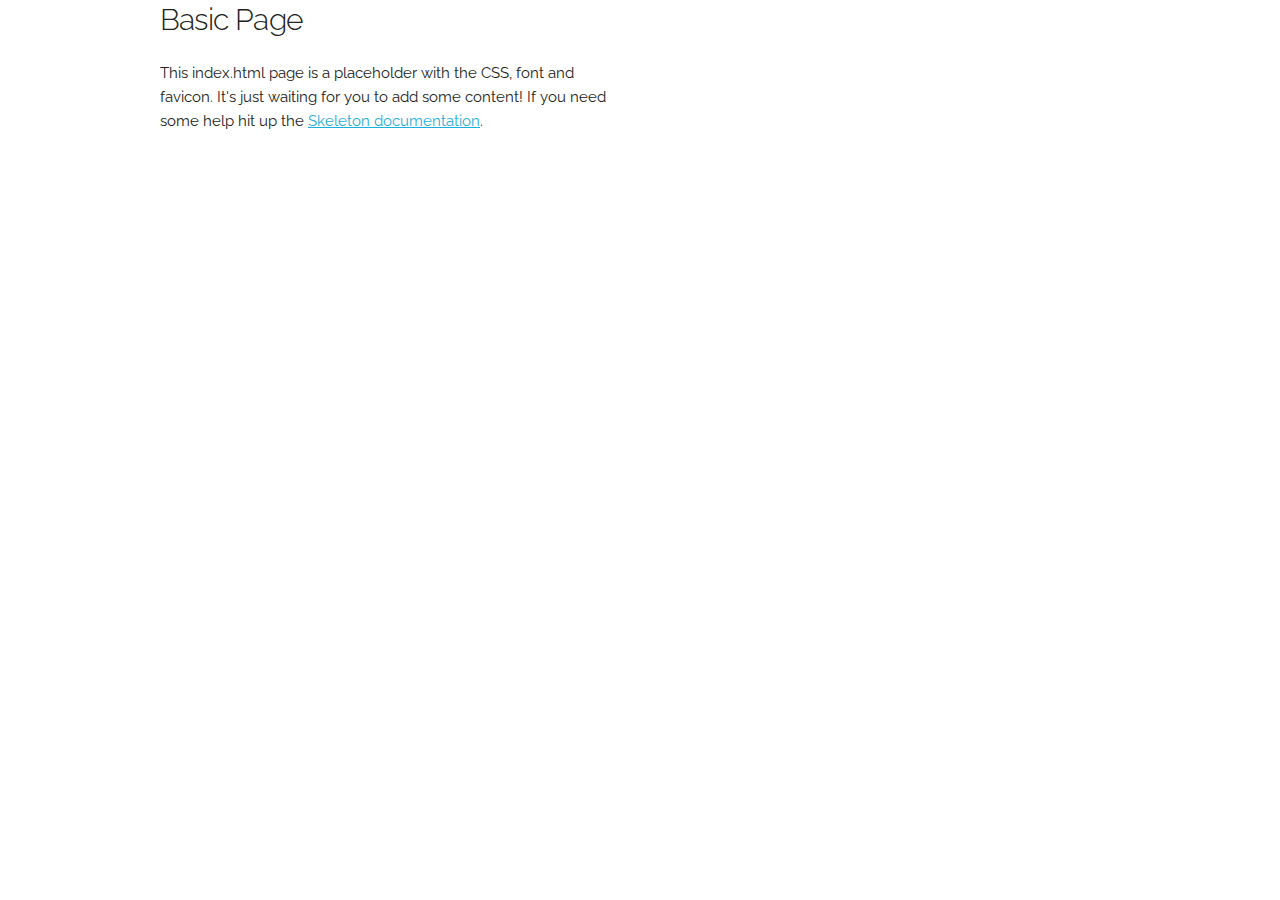
<file: skeleton-custom/index.html>
<!DOCTYPE html>
<html lang="en">
<head>

  <!-- Basic Page Needs
  –––––––––––––––––––––––––––––––––––––––––––––––––– -->
  <meta charset="utf-8">
  <title>Your page title here :)</title>
  <meta name="description" content="">
  <meta name="author" content="">

  <!-- Mobile Specific Metas
  –––––––––––––––––––––––––––––––––––––––––––––––––– -->
  <meta name="viewport" content="width=device-width, initial-scale=1">

  <!-- FONT
  –––––––––––––––––––––––––––––––––––––––––––––––––– -->
  <link href="//fonts.googleapis.com/css?family=Raleway:400,300,600" rel="stylesheet" type="text/css">

  <!-- CSS
  –––––––––––––––––––––––––––––––––––––––––––––––––– -->
  <link rel="stylesheet" href="css/normalize.css">
  <link rel="stylesheet" href="css/skeleton.css">

  <!-- Favicon
  –––––––––––––––––––––––––––––––––––––––––––––––––– -->
  <link rel="icon" type="image/png" href="images/favicon.png">

</head>
<body>

  <!-- Primary Page Layout
  –––––––––––––––––––––––––––––––––––––––––––––––––– -->
  <section id="header">
    <div class="container">
      <div class="row">
        <div class="one-half column">
          <h4>Basic Page</h4>
          <p>This index.html page is a placeholder with the CSS, font and favicon. It's just waiting for you to add some content! If you need some help hit up the <a href="http://www.getskeleton.com">Skeleton documentation</a>.</p>
        </div>
      </div>
    </div>
  </section>

<!-- End Document
  –––––––––––––––––––––––––––––––––––––––––––––––––– -->
</body>
</html>
</file>
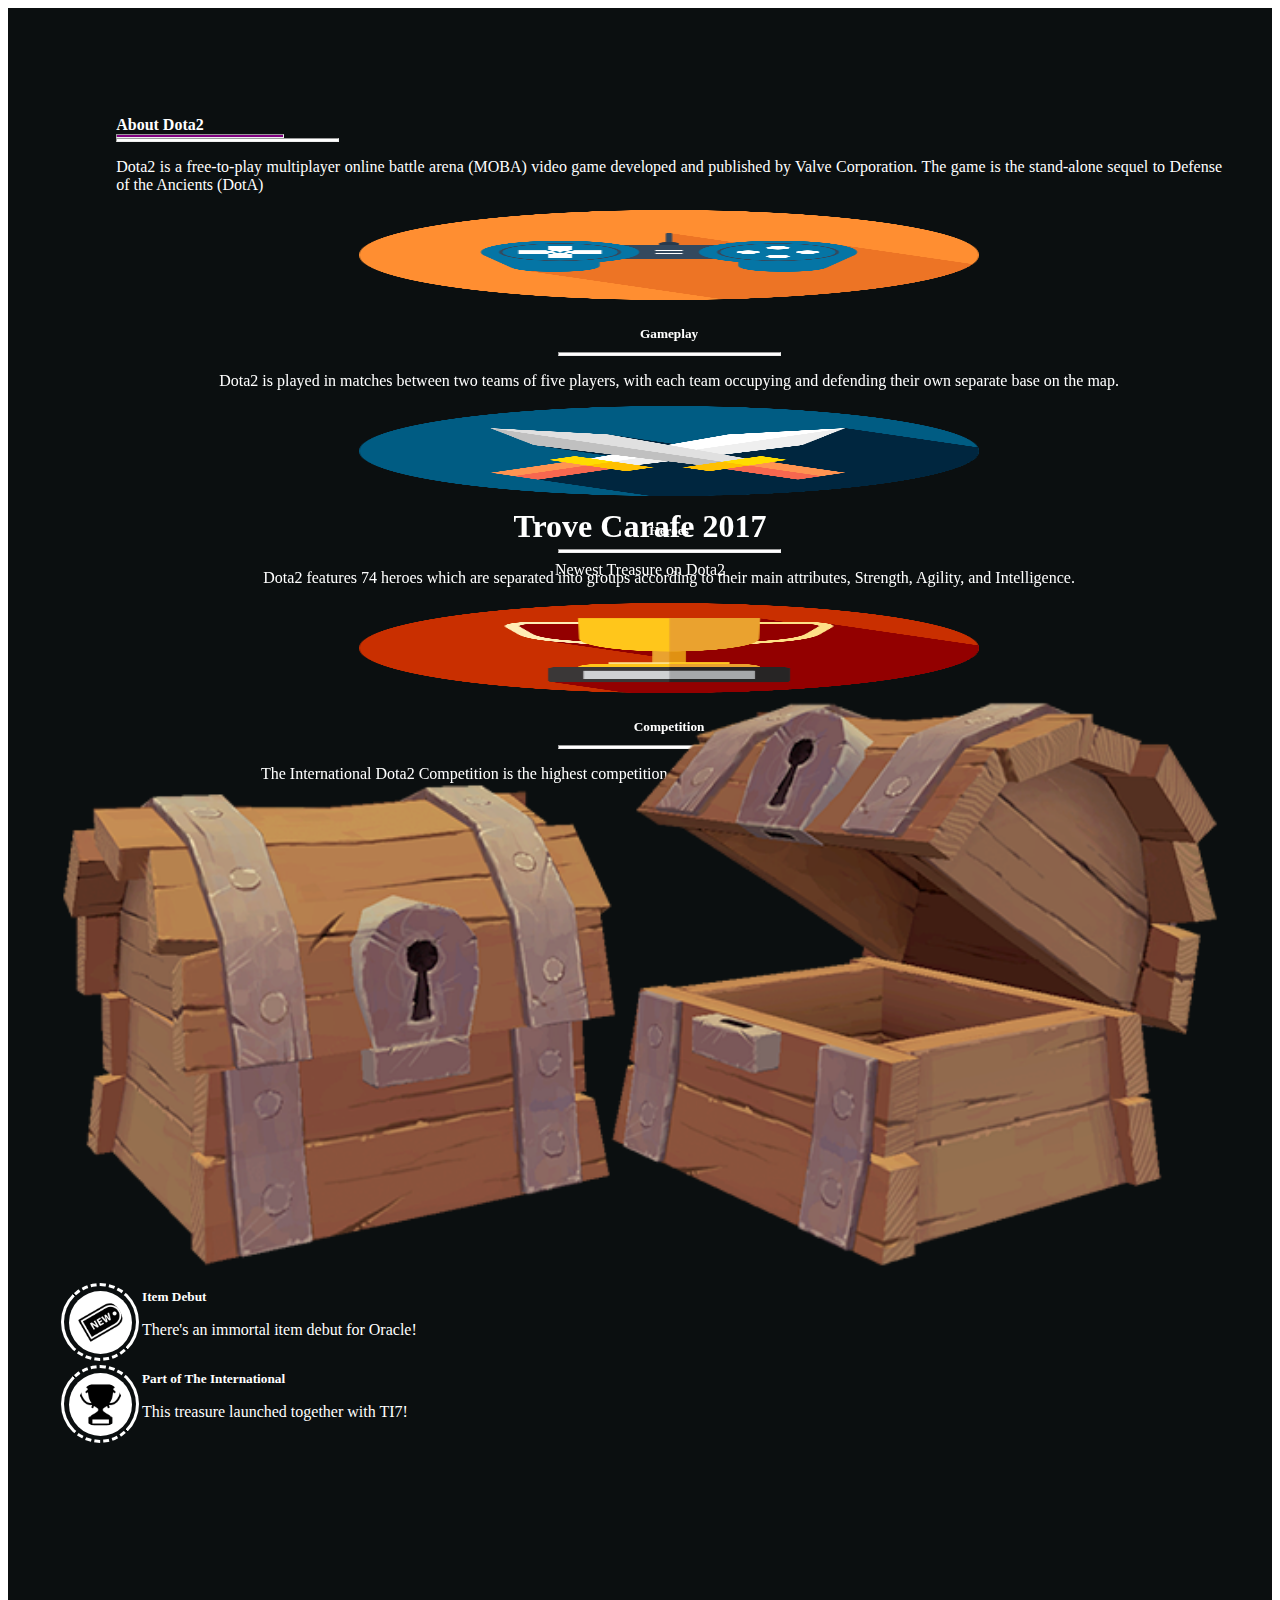
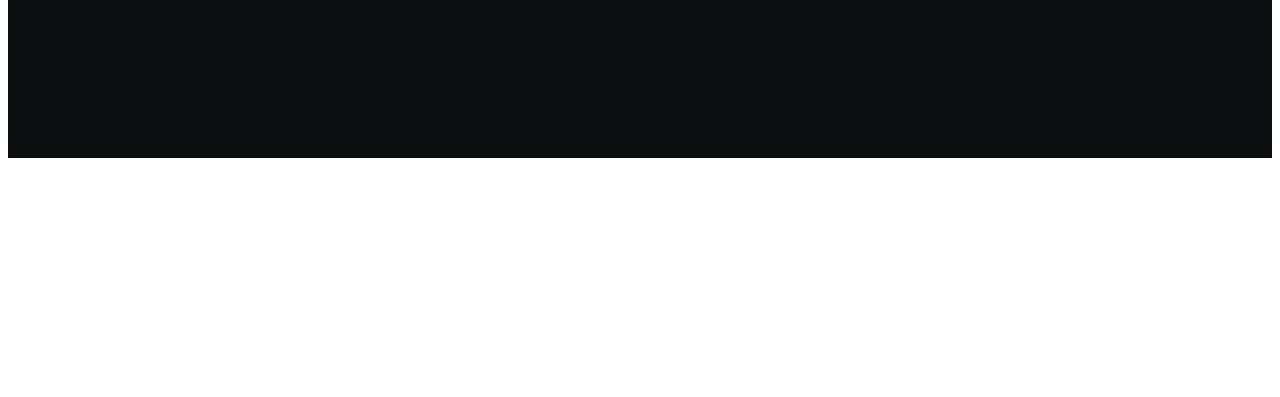
<file: page1.html>
<!DOCTYPE html>
<html lang="en">
<head>
  <script src="js/page1.js"></script>
  <link rel="stylesheet" href="css/page1.css">
  <script src="bower_components/scrollreveal/dist/scrollreveal.js"></script>
  <script src="bower_components/scrollreveal/dist/scrollreveal.min.js"></script>
 </head>
<body >

<!-- Primary Page Layout
–––––––––––––––––––––––––––––––––––––––––––––––––– -->

    <section id="aboutDota">
            <div class="row" style="margin-top:5%;margin-left:5%">
                <div class="three columns color forReveal" id="main">
                  <h4 class="main-title" id="mainTitle" style="margin-bottom:0">About Dota2</h4>
                  <hr class="garis" id="maingaris1" style="width:15%; margin:0;background:purple;height:2px"></hr>
                  <hr class="garis" id="maingaris2" style="margin-left:0; margin-top:0"></hr>
                      <p style="text-align:justify">Dota2 is a free-to-play multiplayer online battle arena (MOBA) video game developed and published by Valve Corporation.
                      The game is the stand-alone sequel to Defense of the Ancients (DotA)</p>
                </div>

                <div class="three columns color forReveal" style="text-align:center" id="gameplay">
                    <img src="images/gameplay.png" class="icon" id="gameplayimage">
                    <h5 class="sub-title" id="gameplaytitle">Gameplay</h5>
                    <hr class="garis" id="gameplaygaris"></hr>
                    <p>Dota2 is played in matches between two teams of five players, with each team occupying and defending their own separate base on the map.</p>
                </div>

                <div class="three columns color forReveal" id="heroesxxx" style="text-align:center">
                    <img src="images/heroes.png" class="icon" id="heroesimage">
                    <h5 class="sub-title" id="heroestitle">Heroes</h5>
                    <hr class="garis" id="heroesgaris"></hr>
                    <p>Dota2 features 74 heroes which are separated into groups according to their main attributes, Strength, Agility, and Intelligence. </p>
                </div>

                <div class="three columns color forReveal" style="text-align:center" id="competition">
                    <img src="images/throphy.png" class="icon" id="competitionimage">
                    <h5 class="sub-title" id="competitiontitle">Competition</h5>
                    <hr class="garis" id="competitiongaris"></hr>
                    <p>The International Dota2 Competition is the highest competition in the world and the prize pool is more than USD $20 Millions.</p>
                </div>
            </div>
    </section>

    <section id="treasure">
              <div class="twelve columns color forReveal" style="text-align:center" id="trove">
                <h1 class="text-title">Trove Carafe 2017</h1>
                <p style="margin-bottom:5%">Newest Treasure on Dota2</p>
              </div>

              <div class="row">
              <div class="seven columns forReveal" id="kotak">
                <img src="images/carafe.png" id="keepMoving">
              </div>

              <div class="five columns color">
                <table class="u-full-width">

                <tr id="item" class="forReveal">
                  <td style="text-align:center"> <!--inget ganti pake absolute -->
                    <div class="circle" id="circleitem">
                        <img src="images/new.png" class="inner" id="inneritem">
                    </div>
                  </td>

                  <td class="padL">
                    <h5>Item Debut</h5>
                    <p>There's an immortal item debut for Oracle!</p>
                  </td>
                </tr>

                <tr id="part" class="forReveal">
                  <td style="text-align:center">

                    <div class="circle">
                        <img src="images/trophy.png" class="inner" id="dayumtest">
                    </div>
                  </td>

                  <td class="padL">
                    <h5>Part of The International</h5>
                    <p>This treasure launched together with TI7!</p>
                  </td>
                </tr>

                <tr id="rare" class="forReveal">
                  <td style="text-align:center">
                    <div class="circle">
                        <img src="images/rare.png" class="inner">
                    </div>
                  </td>

                  <td class="padL">
                    <h5>Chance for Rare</h5>
                    <p>Win a chance for Golden Immortal!</p>
                  </td>
                </tr>

                <tr id="price" class="forReveal">
                  <td style="text-align:center">
                    <div class="circle">
                        <img src="images/price.png" class="inner">
                    </div>
                  </td>

                  <td class="padL">
                    <h5>Price</h5>
                    <p>Only with $2.89, you can get this treasure!</p>
                  </td>
                </tr>

              </table>
            </div>

            </div>
    </section>

    <section id="battlepass">
      <div class="twelve columns color forReveal" style="text-align:center" id="trove">
        <h1 class="text-title">Battlepass</h1>
        <p style="margin-bottom:7%">Tournament pass and features made for The International 2017</p>
      </div>

      <div class="row">
        <div class="four columns color forReveal" id="winter">
          <table>
            <tr>
              <td>
                <img src="images/winter.png" id="winterpic">
              </td>
              <td>
                <h2 id="winterp">Winter Pass</h2>
                <hr id="winterhr">
              </td>
            </tr>
          </table>
        </div>

        <div class="four columns color forReveal" id="spring">
          <table>
            <tr>
              <td>
                <img src="images/spring.png" id="springpic">
              </td>
              <td>
                <h2 id="springp">Spring Pass</h2>
                <hr id="springhr">
              </td>
            </tr>
          </table>
        </div>

        <div class="four columns color forReveal" id="fall">
          <table>
            <tr>
              <td>
                <img src="images/fall.png" id="fallpic">
              </td>
              <td>
                <h2 id="fallp">Fallen Pass</h2>
                <hr id="fallhr">
              </td>
            </tr>
          </table>
        </div>

      </div>
    </section>

    <script type="text/javascript">

      window.sr = ScrollReveal();
      sr.reveal('#gameplay , #heroesxxx , #competition', {origin: 'right', rotate: {x:90, y:30, z:-90}, duration: 2000, distance:'80%', delay:350});
      sr.reveal('#main', {origin: 'left', rotate: {x:0, y:0, z:0}, duration: 1000, distance:'50%'});
      sr.reveal('#item, #part, #rare, #price', {scale:0.1, viewOffset: { bottom: 65 }, duration: 1000});
      sr.reveal('#item', {scale:0.1, viewOffset: { bottom: 170 }, duration: 1000});
      sr.reveal('#trove', {scale:0.3, duration:1000, viewOffset: {bottom:100}});
      sr.reveal('#kotak', {scale:0.3, origin: 'left', duration:2000, viewOffset: {bottom:150}});
      sr.reveal('#winter', {origin: 'left', rotate: {x:-45}, distance:'40%', duration:1800,viewOffset: {bottom:130}});
      sr.reveal('#spring', {origin: 'right', rotate: {x:-90}, duration: 1500, delay:1000,viewOffset: {bottom:130}});
      sr.reveal('#fall', {origin: 'right', rotate: {x:-45}, distance:'40%', duration: 1500, delay:500,viewOffset: {bottom:130}});
      </script>
<!-- End Document
  –––––––––––––––––––––––––––––––––––––––––––––––––– -->
</body>
</html>
</file>
<file: skeleton-custom/css/skeleton.css>
/*
* Skeleton V2.0.4
* Copyright 2014, Dave Gamache
* www.getskeleton.com
* Free to use under the MIT license.
* http://www.opensource.org/licenses/mit-license.php
* 12/29/2014
*/


/* Table of contents
––––––––––––––––––––––––––––––––––––––––––––––––––
- Grid
- Base Styles
- Typography
- Links
- Buttons
- Forms
- Lists
- Code
- Tables
- Spacing
- Utilities
- Clearing
- Media Queries
*/


/* Grid
–––––––––––––––––––––––––––––––––––––––––––––––––– */
.container {
  position: relative;
  width: 100%;
  max-width: 960px;
  margin: 0 auto;
  padding: 0 20px;
  box-sizing: border-box; }
.column,
.columns {
  width: 100%;
  float: left;
  box-sizing: border-box; }

/* For devices larger than 400px */
@media (min-width: 400px) {
  .container {
    width: 85%;
    padding: 0; }
}

/* For devices larger than 550px */
@media (min-width: 550px) {
  .container {
    width: 80%; }
  .column,
  .columns {
    margin-left: 4%; }
  .column:first-child,
  .columns:first-child {
    margin-left: 0; }

  .one.column,
  .one.columns                    { width: 4.66666666667%; }
  .two.columns                    { width: 13.3333333333%; }
  .three.columns                  { width: 22%;            }
  .four.columns                   { width: 30.6666666667%; }
  .five.columns                   { width: 39.3333333333%; }
  .six.columns                    { width: 48%;            }
  .seven.columns                  { width: 56.6666666667%; }
  .eight.columns                  { width: 65.3333333333%; }
  .nine.columns                   { width: 74.0%;          }
  .ten.columns                    { width: 82.6666666667%; }
  .eleven.columns                 { width: 91.3333333333%; }
  .twelve.columns                 { width: 100%; margin-left: 0; }

  .one-third.column               { width: 30.6666666667%; }
  .two-thirds.column              { width: 65.3333333333%; }

  .one-half.column                { width: 48%; }

  /* Offsets */
  .offset-by-one.column,
  .offset-by-one.columns          { margin-left: 8.66666666667%; }
  .offset-by-two.column,
  .offset-by-two.columns          { margin-left: 17.3333333333%; }
  .offset-by-three.column,
  .offset-by-three.columns        { margin-left: 26%;            }
  .offset-by-four.column,
  .offset-by-four.columns         { margin-left: 34.6666666667%; }
  .offset-by-five.column,
  .offset-by-five.columns         { margin-left: 43.3333333333%; }
  .offset-by-six.column,
  .offset-by-six.columns          { margin-left: 52%;            }
  .offset-by-seven.column,
  .offset-by-seven.columns        { margin-left: 60.6666666667%; }
  .offset-by-eight.column,
  .offset-by-eight.columns        { margin-left: 69.3333333333%; }
  .offset-by-nine.column,
  .offset-by-nine.columns         { margin-left: 78.0%;          }
  .offset-by-ten.column,
  .offset-by-ten.columns          { margin-left: 86.6666666667%; }
  .offset-by-eleven.column,
  .offset-by-eleven.columns       { margin-left: 95.3333333333%; }

  .offset-by-one-third.column,
  .offset-by-one-third.columns    { margin-left: 34.6666666667%; }
  .offset-by-two-thirds.column,
  .offset-by-two-thirds.columns   { margin-left: 69.3333333333%; }

  .offset-by-one-half.column,
  .offset-by-one-half.columns     { margin-left: 52%; }

}


/* Base Styles
–––––––––––––––––––––––––––––––––––––––––––––––––– */
/* NOTE
html is set to 62.5% so that all the REM measurements throughout Skeleton
are based on 10px sizing. So basically 1.5rem = 15px :) */
html {
  font-size: 62.5%; }
body {
  font-size: 1.5em; /* currently ems cause chrome bug misinterpreting rems on body element */
  line-height: 1.6;
  font-weight: 400;
  font-family: "Raleway", "HelveticaNeue", "Helvetica Neue", Helvetica, Arial, sans-serif;
  color: #222; }


/* Typography
–––––––––––––––––––––––––––––––––––––––––––––––––– */
h1, h2, h3, h4, h5, h6 {
  margin-top: 0;
  margin-bottom: 2rem;
  font-weight: 300; }
h1 { font-size: 4.0rem; line-height: 1.2;  letter-spacing: -.1rem;}
h2 { font-size: 3.6rem; line-height: 1.25; letter-spacing: -.1rem; }
h3 { font-size: 3.0rem; line-height: 1.3;  letter-spacing: -.1rem; }
h4 { font-size: 2.4rem; line-height: 1.35; letter-spacing: -.08rem; }
h5 { font-size: 1.8rem; line-height: 1.5;  letter-spacing: -.05rem; }
h6 { font-size: 1.5rem; line-height: 1.6;  letter-spacing: 0; }

/* Larger than phablet */
@media (min-width: 550px) {
  h1 { font-size: 5.0rem; }
  h2 { font-size: 4.2rem; }
  h3 { font-size: 3.6rem; }
  h4 { font-size: 3.0rem; }
  h5 { font-size: 2.4rem; }
  h6 { font-size: 1.5rem; }
}

p {
  margin-top: 0; }


/* Links
–––––––––––––––––––––––––––––––––––––––––––––––––– */
a {
  color: #1EAEDB; }
a:hover {
  color: #0FA0CE; }


/* Buttons
–––––––––––––––––––––––––––––––––––––––––––––––––– */
.button,
button,
input[type="submit"],
input[type="reset"],
input[type="button"] {
  display: inline-block;
  height: 38px;
  padding: 0 30px;
  color: #555;
  text-align: center;
  font-size: 11px;
  font-weight: 600;
  line-height: 38px;
  letter-spacing: .1rem;
  text-transform: uppercase;
  text-decoration: none;
  white-space: nowrap;
  background-color: transparent;
  border-radius: 4px;
  border: 1px solid #bbb;
  cursor: pointer;
  box-sizing: border-box; }
.button:hover,
button:hover,
input[type="submit"]:hover,
input[type="reset"]:hover,
input[type="button"]:hover,
.button:focus,
button:focus,
input[type="submit"]:focus,
input[type="reset"]:focus,
input[type="button"]:focus {
  color: #333;
  border-color: #888;
  outline: 0; }
.button.button-primary,
button.button-primary,
input[type="submit"].button-primary,
input[type="reset"].button-primary,
input[type="button"].button-primary {
  color: #FFF;
  background-color: #33C3F0;
  border-color: #33C3F0; }
.button.button-primary:hover,
button.button-primary:hover,
input[type="submit"].button-primary:hover,
input[type="reset"].button-primary:hover,
input[type="button"].button-primary:hover,
.button.button-primary:focus,
button.button-primary:focus,
input[type="submit"].button-primary:focus,
input[type="reset"].button-primary:focus,
input[type="button"].button-primary:focus {
  color: #FFF;
  background-color: #1EAEDB;
  border-color: #1EAEDB; }


/* Forms
–––––––––––––––––––––––––––––––––––––––––––––––––– */
input[type="email"],
input[type="number"],
input[type="search"],
input[type="text"],
input[type="tel"],
input[type="url"],
input[type="password"],
textarea,
select {
  height: 38px;
  padding: 6px 10px; /* The 6px vertically centers text on FF, ignored by Webkit */
  background-color: #fff;
  border: 1px solid #D1D1D1;
  border-radius: 4px;
  box-shadow: none;
  box-sizing: border-box; }
/* Removes awkward default styles on some inputs for iOS */
input[type="email"],
input[type="number"],
input[type="search"],
input[type="text"],
input[type="tel"],
input[type="url"],
input[type="password"],
textarea {
  -webkit-appearance: none;
     -moz-appearance: none;
          appearance: none; }
textarea {
  min-height: 65px;
  padding-top: 6px;
  padding-bottom: 6px; }
input[type="email"]:focus,
input[type="number"]:focus,
input[type="search"]:focus,
input[type="text"]:focus,
input[type="tel"]:focus,
input[type="url"]:focus,
input[type="password"]:focus,
textarea:focus,
select:focus {
  border: 1px solid #33C3F0;
  outline: 0; }
label,
legend {
  display: block;
  margin-bottom: .5rem;
  font-weight: 600; }
fieldset {
  padding: 0;
  border-width: 0; }
input[type="checkbox"],
input[type="radio"] {
  display: inline; }
label > .label-body {
  display: inline-block;
  margin-left: .5rem;
  font-weight: normal; }


/* Lists
–––––––––––––––––––––––––––––––––––––––––––––––––– */
ul {
  list-style: circle inside; }
ol {
  list-style: decimal inside; }
ol, ul {
  padding-left: 0;
  margin-top: 0; }
ul ul,
ul ol,
ol ol,
ol ul {
  margin: 1.5rem 0 1.5rem 3rem;
  font-size: 90%; }
li {
  margin-bottom: 1rem; }


/* Code
–––––––––––––––––––––––––––––––––––––––––––––––––– */
code {
  padding: .2rem .5rem;
  margin: 0 .2rem;
  font-size: 90%;
  white-space: nowrap;
  background: #F1F1F1;
  border: 1px solid #E1E1E1;
  border-radius: 4px; }
pre > code {
  display: block;
  padding: 1rem 1.5rem;
  white-space: pre; }


/* Tables
–––––––––––––––––––––––––––––––––––––––––––––––––– */
th,
td {
  padding: 12px 15px;
  text-align: left;
  border-bottom: 1px solid #E1E1E1; }
th:first-child,
td:first-child {
  padding-left: 0; }
th:last-child,
td:last-child {
  padding-right: 0; }


/* Spacing
–––––––––––––––––––––––––––––––––––––––––––––––––– */
button,
.button {
  margin-bottom: 1rem; }
input,
textarea,
select,
fieldset {
  margin-bottom: 1.5rem; }
pre,
blockquote,
dl,
figure,
table,
p,
ul,
ol,
form {
  margin-bottom: 2.5rem; }


/* Utilities
–––––––––––––––––––––––––––––––––––––––––––––––––– */
.u-full-width {
  width: 100%;
  box-sizing: border-box; }
.u-max-full-width {
  max-width: 100%;
  box-sizing: border-box; }
.u-pull-right {
  float: right; }
.u-pull-left {
  float: left; }


/* Misc
–––––––––––––––––––––––––––––––––––––––––––––––––– */
hr {
  margin-top: 3rem;
  margin-bottom: 3.5rem;
  border-width: 0;
  border-top: 1px solid #E1E1E1; }


/* Clearing
–––––––––––––––––––––––––––––––––––––––––––––––––– */

/* Self Clearing Goodness */
.container:after,
.row:after,
.u-cf {
  content: "";
  display: table;
  clear: both; }


/* Media Queries
–––––––––––––––––––––––––––––––––––––––––––––––––– */
/*
Note: The best way to structure the use of media queries is to create the queries
near the relevant code. For example, if you wanted to change the styles for buttons
on small devices, paste the mobile query code up in the buttons section and style it
there.
*/


/* Larger than mobile */
@media (min-width: 400px) {}

/* Larger than phablet (also point when grid becomes active) */
@media (min-width: 550px) {}

/* Larger than tablet */
@media (min-width: 750px) {}

/* Larger than desktop */
@media (min-width: 1000px) {}

/* Larger than Desktop HD */
@media (min-width: 1200px) {}
</file>
<file: css/page1.css>
/*page 1 style*/
/*aboutDota*/

.forReveal {
  visibility: hidden;
}


#aboutDota .sub-title , .main-title{
    position: relative;
    margin-bottom:10px;
  }

#aboutDota .garis {
  position: relative;
  bottom: 0;
  text-align: center;
  width: 20%;
  height: 2px;
  background: #fff;
  margin-top:5px;
  margin-bottom: 10px;

}
/*
#aboutDota #main {
  content: "";
  position: absolute;
  bottom: 0;
  left: 0;
  width: 15%;
  height: 2px;
  background: #fff;
}

#aboutDota  {
  content: "";
  position: absolute;
  bottom: 0;
  left: 0;
  width: 7.5%;
  height: 2px;
  background: #d7d7;
  padding-top: 3px;
}*/



#aboutDota{
    height: 450px;
    position: static;
    box-sizing: border-box;
    background-color: #0B0F10;
    padding: 50px 50px;
    z-index: 1;

}
#aboutDota img {
    position: static;
    width: 200px;
    height: 350px;
}

#aboutDota .icon {
    position: relative;
    width: 56% ;
    height: 90px ;
}

.color {
    color: #ffff !important;
}

/*treasure*/

#treasure {
    height: 750px;
    position: static;
    box-sizing: border-box;
    background-color: #0B0F10;
    padding: 50px 50px;
    z-index: 1;
    font-family: 'Poppins' !important;
}

@keyframes moveIt {
      0% { -webkit-transform : rotateY(0deg) rotateZ(0deg)}
      50% { -webkit-transform : rotateY(20deg) rotateZ(20deg)}
      100% { -webkit-transform : rotateY(0deg) rotateZ(0deg)}
}


@keyframes example {
    from {background-color: white;}
    to {background-color: green;}
}


@keyframes out {
    from {background-color: green;}
    to {background-color: white;}
}




#treasure .circle {
  border-width : 1px;
  border-color: #CCC;
  border-top: dashed;
  border-bottom : dashed;
  border-left: solid;
  border-right: solid;
  border-radius: 50%;
  display: inline-flex;
  padding : 0px !important;
}
/*25 30*/
#treasure .inner {
  background-color: white;
  border-radius: 50%;
  margin: 4.5px;
  height: 45px;
  width: 45px;
  padding: 9px !important;
}

.text-title {
  padding: 0 !important;
  margin : 0 !important;
}

#treasure img {
    width: 100%;
    position: static;
    align-items: center;
    margin : 0;
    padding-top: 50px;
}

#treasure .color {
    color: #ffff !important;
}

#treasure .test {
  color: #F312;
    background-color: #FFFF;
    border-radius: 0;
    -webkit-transition: border-radius 2s; /* For Safari 3.1 to 6.0 */
    transition: border-radius 2s;
}

#treasure .test:hover {
  color: #FFFF;
  background : #84d0FF;
background-blend-mode: screen;
  background-color: grey;
  border-radius: 50%;
}

#treasure h1 {
    margin-top: 0 !important;
    padding-top: 0 !important;
    margin-bottom: 5%;
}

#treasure h5{
    margin:0;
}

td {
  border-bottom: none !important;
}

td.padL {
  padding-left: 0px !important;
}

/* Battle Pass */

#battlepass {
    height: 550px;
    position: static;
    box-sizing: border-box;
    background-color: #0B0F10;
    padding: 0 !important;
    z-index: 1;
    font-family: 'Poppins' !important;
}

#battlepass img {
  position: relative;
  height: 200px;
  opacity: 1;
  right: -100%;
}

#battlepass .three.columns {
  width: 32% !important;
  position: relative;
  z-index: 1;
}

#battlepass h2 {
  opacity: 0;
  margin-bottom: 0;
}

#battlepass hr {
  opacity: 0;
  margin-top: 0;
}
</file>
